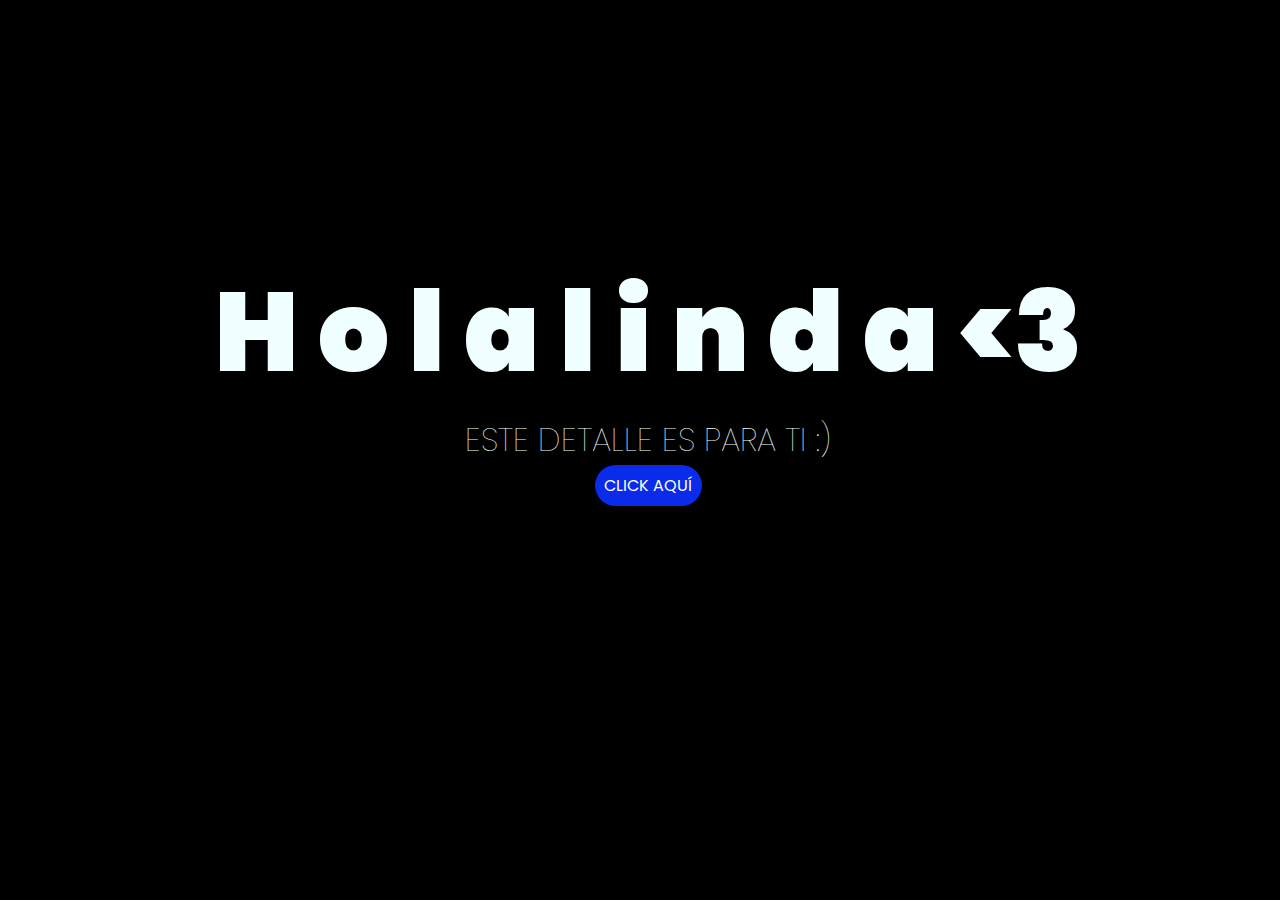
<file: index.html>
<!DOCTYPE html>
<html lang="es">

<head>
    <meta charset="UTF-8">
    <meta http-equiv="X-UA-Compatible" content="IE=edge">
    <meta name="viewport" content="width=device-width, initial-scale=1.0">
    <link rel="stylesheet" href="style.css">
    <link rel="icon" href="flowers.png" type="x-icon">
    <title>Flowers</title>
</head>

<body>
    <div class="greetings">
        <span>H</span>
        <span>o</span>
        <span>l</span>
        <span>a</span>
        <span> </span>
        <span>l</span>
        <span>i</span>
        <span>n </span>
        <span>d</span>
        <span>a</span>
        <span><3</span>
    </div>
    
    <div class="description">
        <span>ESTE DETALLE ES PARA TI :)</span>
    </div>
    <div class="button">
        <button class="botones">
            <a href="flower.html" style="color: #fff;">CLICK AQUÍ</a>
        </button>
    </div>

</body>

</html>
</file>
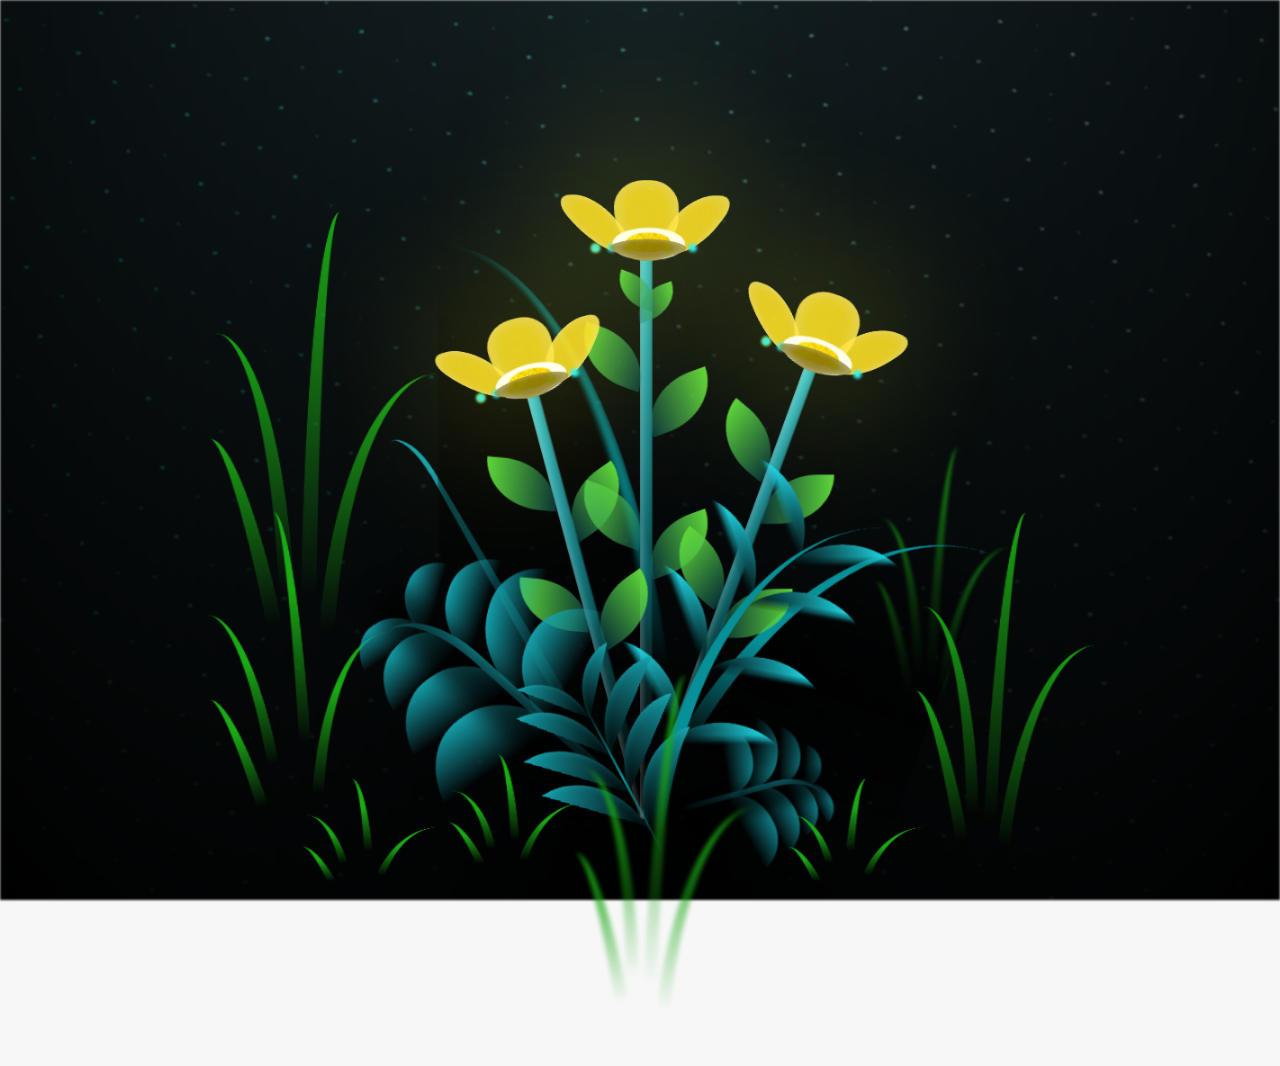
<file: flower.html>
<!DOCTYPE html>
<html lang="es">
  <head>
    <meta charset="UTF-8" />
    <meta http-equiv="X-UA-Compatible" content="IE=edge" />
    <meta name="viewport" content="width=device-width, initial-scale=1.0" />
    <link rel="stylesheet" href="main.css" />
    <link rel="icon" href="flowers.png" type="x-icon" />
    <title>Flower</title>
  </head>
  <body class="container" >

    <h1 class="titulo">En un jardin lleno de flores, tu eres la mas linda que resplandece con mas intencidad. </h1>
      
    <audio src="ChristianBasso&HaienQiu-Flowers.mp3" autoplay></audio>
    <div id="lyrics">
     
    </div>
    
  
    <div class="night"></div>
    <div class="flowers">
      <div class="flower flower--1">
        <div class="flower__leafs flower__leafs--1">
          <div class="flower__leaf flower__leaf--1"></div>
          <div class="flower__leaf flower__leaf--2"></div>
          <div class="flower__leaf flower__leaf--3"></div>
          <div class="flower__leaf flower__leaf--4"></div>
          <div class="flower__white-circle"></div>

          <div class="flower__light flower__light--1"></div>
          <div class="flower__light flower__light--2"></div>
          <div class="flower__light flower__light--3"></div>
          <div class="flower__light flower__light--4"></div>
          <div class="flower__light flower__light--5"></div>
          <div class="flower__light flower__light--6"></div>
          <div class="flower__light flower__light--7"></div>
          <div class="flower__light flower__light--8"></div>
        </div>
        <div class="flower__line">
          <div class="flower__line__leaf flower__line__leaf--1"></div>
          <div class="flower__line__leaf flower__line__leaf--2"></div>
          <div class="flower__line__leaf flower__line__leaf--3"></div>
          <div class="flower__line__leaf flower__line__leaf--4"></div>
          <div class="flower__line__leaf flower__line__leaf--5"></div>
          <div class="flower__line__leaf flower__line__leaf--6"></div>
        </div>
      </div>

      <div class="flower flower--2">
        <div class="flower__leafs flower__leafs--2">
          <div class="flower__leaf flower__leaf--1"></div>
          <div class="flower__leaf flower__leaf--2"></div>
          <div class="flower__leaf flower__leaf--3"></div>
          <div class="flower__leaf flower__leaf--4"></div>
          <div class="flower__white-circle"></div>

          <div class="flower__light flower__light--1"></div>
          <div class="flower__light flower__light--2"></div>
          <div class="flower__light flower__light--3"></div>
          <div class="flower__light flower__light--4"></div>
          <div class="flower__light flower__light--5"></div>
          <div class="flower__light flower__light--6"></div>
          <div class="flower__light flower__light--7"></div>
          <div class="flower__light flower__light--8"></div>
        </div>
        <div class="flower__line">
          <div class="flower__line__leaf flower__line__leaf--1"></div>
          <div class="flower__line__leaf flower__line__leaf--2"></div>
          <div class="flower__line__leaf flower__line__leaf--3"></div>
          <div class="flower__line__leaf flower__line__leaf--4"></div>
        </div>
      </div>

      <div class="flower flower--3">
        <div class="flower__leafs flower__leafs--3">
          <div class="flower__leaf flower__leaf--1"></div>
          <div class="flower__leaf flower__leaf--2"></div>
          <div class="flower__leaf flower__leaf--3"></div>
          <div class="flower__leaf flower__leaf--4"></div>
          <div class="flower__white-circle"></div>

          <div class="flower__light flower__light--1"></div>
          <div class="flower__light flower__light--2"></div>
          <div class="flower__light flower__light--3"></div>
          <div class="flower__light flower__light--4"></div>
          <div class="flower__light flower__light--5"></div>
          <div class="flower__light flower__light--6"></div>
          <div class="flower__light flower__light--7"></div>
          <div class="flower__light flower__light--8"></div>
        </div>
        <div class="flower__line">
          <div class="flower__line__leaf flower__line__leaf--1"></div>
          <div class="flower__line__leaf flower__line__leaf--2"></div>
          <div class="flower__line__leaf flower__line__leaf--3"></div>
          <div class="flower__line__leaf flower__line__leaf--4"></div>
        </div>
      </div>

      <div class="grow-ans" style="--d: 1.2s">
        <div class="flower__g-long">
          <div class="flower__g-long__top"></div>
          <div class="flower__g-long__bottom"></div>
        </div>
      </div>

      <div class="growing-grass">
        <div class="flower__grass flower__grass--1">
          <div class="flower__grass--top"></div>
          <div class="flower__grass--bottom"></div>
          <div class="flower__grass__leaf flower__grass__leaf--1"></div>
          <div class="flower__grass__leaf flower__grass__leaf--2"></div>
          <div class="flower__grass__leaf flower__grass__leaf--3"></div>
          <div class="flower__grass__leaf flower__grass__leaf--4"></div>
          <div class="flower__grass__leaf flower__grass__leaf--5"></div>
          <div class="flower__grass__leaf flower__grass__leaf--6"></div>
          <div class="flower__grass__leaf flower__grass__leaf--7"></div>
          <div class="flower__grass__leaf flower__grass__leaf--8"></div>
          <div class="flower__grass__overlay"></div>
        </div>
      </div>

      <div class="growing-grass">
        <div class="flower__grass flower__grass--2">
          <div class="flower__grass--top"></div>
          <div class="flower__grass--bottom"></div>
          <div class="flower__grass__leaf flower__grass__leaf--1"></div>
          <div class="flower__grass__leaf flower__grass__leaf--2"></div>
          <div class="flower__grass__leaf flower__grass__leaf--3"></div>
          <div class="flower__grass__leaf flower__grass__leaf--4"></div>
          <div class="flower__grass__leaf flower__grass__leaf--5"></div>
          <div class="flower__grass__leaf flower__grass__leaf--6"></div>
          <div class="flower__grass__leaf flower__grass__leaf--7"></div>
          <div class="flower__grass__leaf flower__grass__leaf--8"></div>
          <div class="flower__grass__overlay"></div>
        </div>
      </div>

      <div class="grow-ans" style="--d: 2.4s">
        <div class="flower__g-right flower__g-right--1">
          <div class="leaf"></div>
        </div>
      </div>

      <div class="grow-ans" style="--d: 2.8s">
        <div class="flower__g-right flower__g-right--2">
          <div class="leaf"></div>
        </div>
      </div>

      <div class="grow-ans" style="--d: 2.8s">
        <div class="flower__g-front">
          <div
            class="flower__g-front__leaf-wrapper flower__g-front__leaf-wrapper--1"
          >
            <div class="flower__g-front__leaf"></div>
          </div>
          <div
            class="flower__g-front__leaf-wrapper flower__g-front__leaf-wrapper--2"
          >
            <div class="flower__g-front__leaf"></div>
          </div>
          <div
            class="flower__g-front__leaf-wrapper flower__g-front__leaf-wrapper--3"
          >
            <div class="flower__g-front__leaf"></div>
          </div>
          <div
            class="flower__g-front__leaf-wrapper flower__g-front__leaf-wrapper--4"
          >
            <div class="flower__g-front__leaf"></div>
          </div>
          <div
            class="flower__g-front__leaf-wrapper flower__g-front__leaf-wrapper--5"
          >
            <div class="flower__g-front__leaf"></div>
          </div>
          <div
            class="flower__g-front__leaf-wrapper flower__g-front__leaf-wrapper--6"
          >
            <div class="flower__g-front__leaf"></div>
          </div>
          <div
            class="flower__g-front__leaf-wrapper flower__g-front__leaf-wrapper--7"
          >
            <div class="flower__g-front__leaf"></div>
          </div>
          <div
            class="flower__g-front__leaf-wrapper flower__g-front__leaf-wrapper--8"
          >
            <div class="flower__g-front__leaf"></div>
          </div>
          <div class="flower__g-front__line"></div>
        </div>
      </div>

      <div class="grow-ans" style="--d: 3.2s">
        <div class="flower__g-fr">
          <div class="leaf"></div>
          <div class="flower__g-fr__leaf flower__g-fr__leaf--1"></div>
          <div class="flower__g-fr__leaf flower__g-fr__leaf--2"></div>
          <div class="flower__g-fr__leaf flower__g-fr__leaf--3"></div>
          <div class="flower__g-fr__leaf flower__g-fr__leaf--4"></div>
          <div class="flower__g-fr__leaf flower__g-fr__leaf--5"></div>
          <div class="flower__g-fr__leaf flower__g-fr__leaf--6"></div>
          <div class="flower__g-fr__leaf flower__g-fr__leaf--7"></div>
          <div class="flower__g-fr__leaf flower__g-fr__leaf--8"></div>
        </div>
      </div>

      <div class="long-g long-g--0">
        <div class="grow-ans" style="--d: 3s">
          <div class="leaf leaf--0"></div>
        </div>
        <div class="grow-ans" style="--d: 2.2s">
          <div class="leaf leaf--1"></div>
        </div>
        <div class="grow-ans" style="--d: 3.4s">
          <div class="leaf leaf--2"></div>
        </div>
        <div class="grow-ans" style="--d: 3.6s">
          <div class="leaf leaf--3"></div>
        </div>
      </div>

      <div class="long-g long-g--1">
        <div class="grow-ans" style="--d: 3.6s">
          <div class="leaf leaf--0"></div>
        </div>
        <div class="grow-ans" style="--d: 3.8s">
          <div class="leaf leaf--1"></div>
        </div>
        <div class="grow-ans" style="--d: 4s">
          <div class="leaf leaf--2"></div>
        </div>
        <div class="grow-ans" style="--d: 4.2s">
          <div class="leaf leaf--3"></div>
        </div>
      </div>

      <div class="long-g long-g--2">
        <div class="grow-ans" style="--d: 4s">
          <div class="leaf leaf--0"></div>
        </div>
        <div class="grow-ans" style="--d: 4.2s">
          <div class="leaf leaf--1"></div>
        </div>
        <div class="grow-ans" style="--d: 4.4s">
          <div class="leaf leaf--2"></div>
        </div>
        <div class="grow-ans" style="--d: 4.6s">
          <div class="leaf leaf--3"></div>
        </div>
      </div>

      <div class="long-g long-g--3">
        <div class="grow-ans" style="--d: 4s">
          <div class="leaf leaf--0"></div>
        </div>
        <div class="grow-ans" style="--d: 4.2s">
          <div class="leaf leaf--1"></div>
        </div>
        <div class="grow-ans" style="--d: 3s">
          <div class="leaf leaf--2"></div>
        </div>
        <div class="grow-ans" style="--d: 3.6s">
          <div class="leaf leaf--3"></div>
        </div>
      </div>

      <div class="long-g long-g--4">
        <div class="grow-ans" style="--d: 4s">
          <div class="leaf leaf--0"></div>
        </div>
        <div class="grow-ans" style="--d: 4.2s">
          <div class="leaf leaf--1"></div>
        </div>
        <div class="grow-ans" style="--d: 3s">
          <div class="leaf leaf--2"></div>
        </div>
        <div class="grow-ans" style="--d: 3.6s">
          <div class="leaf leaf--3"></div>
        </div>
      </div>

      <div class="long-g long-g--5">
        <div class="grow-ans" style="--d: 4s">
          <div class="leaf leaf--0"></div>
        </div>
        <div class="grow-ans" style="--d: 4.2s">
          <div class="leaf leaf--1"></div>
        </div>
        <div class="grow-ans" style="--d: 3s">
          <div class="leaf leaf--2"></div>
        </div>
        <div class="grow-ans" style="--d: 3.6s">
          <div class="leaf leaf--3"></div>
        </div>
      </div>

      <div class="long-g long-g--6">
        <div class="grow-ans" style="--d: 4.2s">
          <div class="leaf leaf--0"></div>
        </div>
        <div class="grow-ans" style="--d: 4.4s">
          <div class="leaf leaf--1"></div>
        </div>
        <div class="grow-ans" style="--d: 4.6s">
          <div class="leaf leaf--2"></div>
        </div>
        <div class="grow-ans" style="--d: 4.8s">
          <div class="leaf leaf--3"></div>
        </div>
      </div>

      <div class="long-g long-g--7">
        <div class="grow-ans" style="--d: 3s">
          <div class="leaf leaf--0"></div>
        </div>
        <div class="grow-ans" style="--d: 3.2s">
          <div class="leaf leaf--1"></div>
        </div>
        <div class="grow-ans" style="--d: 3.5s">
          <div class="leaf leaf--2"></div>
        </div>
        <div class="grow-ans" style="--d: 3.6s">
          <div class="leaf leaf--3"></div>
        </div>
      </div>
    </div>
    <script src="anim.js"></script>
    <script src="main.js"></script>
  </body>
</html>
</file>
<file: style.css>
@import url('https://fonts.googleapis.com/css2?family=Poppins:ital,wght@0,500;1,900&display=swap');
*{
    font-family: 'Poppins',cursive;
}
body{
    color: azure;
    width: 100%;
    height: 82vh;
    display: flex;
    flex-direction: column;
    align-items: center;
    justify-content: center;
    background-color: black;
    /* padding-top: -30; */
}

.botones{
    padding: 9px;
    border-radius: 80px;
    background-color: transparent;
    border: none;
}

.botones a{
    background-color: #0a2be9;
    padding: 9px;
    border-radius: 80px;
    -webkit-border-radius: 80px;
    -moz-border-radius: 80px;
    -ms-border-radius: 80px;
    -o-border-radius: 80px;

}

.botones a:focus{
    background-color: rgb(50, 194, 194);
}

.greetings{
    font-size: 7rem;
    font-weight: 900;
}
.greetings > span{
    animation: glow 2.5s ease-in-out infinite;
}
@keyframes glow{
    0%, 100%{
        color: #fff;
        text-shadow: 0 0 12px #39c6d6, 0 0 50px #39c6d6, 0 0 100px #39c6d6;
    }
    10%, 90%{
        color: #111;
        text-shadow: none;
    }
}
.greetings > span:nth-child(2){
    animation-delay: .2s ;
}
.greetings > span:nth-child(3){
    animation-delay: .4s ;
}
.greetings > span:nth-child(4){
    animation-delay: .6s;
}
.greetings > span:nth-child(5){
    animation-delay: .8s;
}
.greetings > span:nth-child(6){
    animation-delay: 1s;
}
.greetings > span:nth-child(7){
    animation-delay: 1.2s ;
}
.greetings > span:nth-child(8){
    animation-delay: 1.4s ;
}
.greetings > span:nth-child(9){
    animation-delay: 1.6s;
}
.greetings > span:nth-child(10){
    animation-delay: 1.8s;
}
.greetings > span:nth-child(11){
    animation-delay: 2s;
}
.greetings > span:nth-child(12){
    animation-delay: 2.2s ;
}

.description{
    font-size: 2rem;
    font-weight: 30;
}
.description > span{
    animation: glow 2s ease-in-out infinite;
}
@keyframes glow{
    0%, 100%{
        color: #fff;
        text-shadow: 0 0 12px #39c6d6, 0 0 50px #39c6d6, 0 0 100px #39c6d6;
    }
    10%, 90%{
        color: #111;
        text-shadow: none;
    }
}
.description > span:nth-child(2){
    animation-delay: 1s ;
}

.button a{
    text-decoration: none;
    font-size: 1rem;
    color: #111;
}

@media screen and (max-width:574px){
    .greetings{
        display: block;
        font-size: 4rem;
        font-weight: 800;
        text-align: center;
    }
    .description{
        font-size: 2rem;
    }
    
    .button a{
        font-size: 1rem;
    }
}
</file>
<file: main.css>
*,
*::after,
*::before {
  padding: 0;
  margin: 0;
  box-sizing: border-box;
}

:root {
  --dark-color: #000;
}

body {
  display: flex;
  align-items: flex-end;
  justify-content: center;
  min-height: 100vh;
  background-color: var(--dark-color);
  overflow: hidden;
  perspective: 1000px;
}

#lyrics {
  font-size: 40px;
  font-style: italic;
  font-family: "Lobster";
  color: white;
  position: absolute;
  margin-bottom: 20%;
  z-index: 1;
  font-weight: bold;
  letter-spacing: 4px;
}
@media only screen and (max-width: 600px) {
  /* Estilos específicos para dispositivos con un ancho máximo de 600px */
  #lyrics {
      font-size: 14px; /* Reduce el tamaño del texto para dispositivos más pequeños */
      margin-bottom: 530px;
      letter-spacing: 3px;
  }

}

.titulo {
  align-self: flex-start;
  margin-bottom: 180px;
  font-family: "Lobster";
  font-style: italic;
  color: yellow;
  position: absolute;
  font-weight: bold;
  letter-spacing: 10px;
  opacity: 0;
  animation: fadeIn 3s ease-in-out forwards;
  text-align: center;
}
@keyframes fadeIn {
  from {
    opacity: 0;
  }
  to {
    opacity: 1;
  }
}

.night {
  z-index: -1;
  position: absolute;
  left: 50%;
  top: 0;
  transform: translateX(-50%);
  width: 100%;
  height: 100%;
  filter: blur(0.1vmin);
  background-image: radial-gradient(
      ellipse at top,
      transparent 0%,
      var(--dark-color)
    ),
    radial-gradient(
      ellipse at bottom,
      var(--dark-color),
      rgba(145, 233, 255, 0.2)
    ),
    repeating-linear-gradient(
      220deg,
      rgb(0, 0, 0) 0px,
      rgb(0, 0, 0) 19px,
      transparent 19px,
      transparent 22px
    ),
    repeating-linear-gradient(
      189deg,
      rgb(0, 0, 0) 0px,
      rgb(0, 0, 0) 19px,
      transparent 19px,
      transparent 22px
    ),
    repeating-linear-gradient(
      148deg,
      rgb(0, 0, 0) 0px,
      rgb(0, 0, 0) 19px,
      transparent 19px,
      transparent 22px
    ),
    linear-gradient(90deg, rgb(0, 255, 250), rgb(240, 240, 240));
}

.flowers {
  position: relative;
  transform: scale(0.9);
  /*margin-bottom: 100px;
  */
}

@media only screen and (max-width: 600px) {
  /* Estilos específicos para dispositivos con un ancho máximo de 600px */
.flowers {
      font-size: 14px;
      margin-bottom: 35%;
      letter-spacing: 3px;
      transform: scale(1.0);
}

}

.flower {
  position: absolute;
  bottom: 10vmin;
  transform-origin: bottom center;
  z-index: 10;
  --fl-speed: 0.8s;
}
.flower--1 {
  -webkit-animation: moving-flower-1 4s linear infinite;
  animation: moving-flower-1 4s linear infinite;
}
.flower--1 .flower__line {
  height: 70vmin;
  -webkit-animation-delay: 0.3s;
  animation-delay: 0.3s;
}
.flower--1 .flower__line__leaf--1 {
  -webkit-animation: blooming-leaf-right var(--fl-speed) 1.6s backwards;
  animation: blooming-leaf-right var(--fl-speed) 1.6s backwards;
}
.flower--1 .flower__line__leaf--2 {
  -webkit-animation: blooming-leaf-right var(--fl-speed) 1.4s backwards;
  animation: blooming-leaf-right var(--fl-speed) 1.4s backwards;
}
.flower--1 .flower__line__leaf--3 {
  -webkit-animation: blooming-leaf-left var(--fl-speed) 1.2s backwards;
  animation: blooming-leaf-left var(--fl-speed) 1.2s backwards;
}
.flower--1 .flower__line__leaf--4 {
  -webkit-animation: blooming-leaf-left var(--fl-speed) 1s backwards;
  animation: blooming-leaf-left var(--fl-speed) 1s backwards;
}
.flower--1 .flower__line__leaf--5 {
  -webkit-animation: blooming-leaf-right var(--fl-speed) 1.8s backwards;
  animation: blooming-leaf-right var(--fl-speed) 1.8s backwards;
}
.flower--1 .flower__line__leaf--6 {
  -webkit-animation: blooming-leaf-left var(--fl-speed) 2s backwards;
  animation: blooming-leaf-left var(--fl-speed) 2s backwards;
}
.flower--2 {
  left: 50%;
  transform: rotate(20deg);
  -webkit-animation: moving-flower-2 4s linear infinite;
  animation: moving-flower-2 4s linear infinite;
}
.flower--2 .flower__line {
  height: 60vmin;
  -webkit-animation-delay: 0.6s;
  animation-delay: 0.6s;
}
.flower--2 .flower__line__leaf--1 {
  -webkit-animation: blooming-leaf-right var(--fl-speed) 1.9s backwards;
  animation: blooming-leaf-right var(--fl-speed) 1.9s backwards;
}
.flower--2 .flower__line__leaf--2 {
  -webkit-animation: blooming-leaf-right var(--fl-speed) 1.7s backwards;
  animation: blooming-leaf-right var(--fl-speed) 1.7s backwards;
}
.flower--2 .flower__line__leaf--3 {
  -webkit-animation: blooming-leaf-left var(--fl-speed) 1.5s backwards;
  animation: blooming-leaf-left var(--fl-speed) 1.5s backwards;
}
.flower--2 .flower__line__leaf--4 {
  -webkit-animation: blooming-leaf-left var(--fl-speed) 1.3s backwards;
  animation: blooming-leaf-left var(--fl-speed) 1.3s backwards;
}
.flower--3 {
  left: 50%;
  transform: rotate(-15deg);
  -webkit-animation: moving-flower-3 4s linear infinite;
  animation: moving-flower-3 4s linear infinite;
}
.flower--3 .flower__line {
  -webkit-animation-delay: 0.9s;
  animation-delay: 0.9s;
}
.flower--3 .flower__line__leaf--1 {
  -webkit-animation: blooming-leaf-right var(--fl-speed) 2.5s backwards;
  animation: blooming-leaf-right var(--fl-speed) 2.5s backwards;
}
.flower--3 .flower__line__leaf--2 {
  -webkit-animation: blooming-leaf-right var(--fl-speed) 2.3s backwards;
  animation: blooming-leaf-right var(--fl-speed) 2.3s backwards;
}
.flower--3 .flower__line__leaf--3 {
  -webkit-animation: blooming-leaf-left var(--fl-speed) 2.1s backwards;
  animation: blooming-leaf-left var(--fl-speed) 2.1s backwards;
}
.flower--3 .flower__line__leaf--4 {
  -webkit-animation: blooming-leaf-left var(--fl-speed) 1.9s backwards;
  animation: blooming-leaf-left var(--fl-speed) 1.9s backwards;
}
.flower__leafs {
  position: relative;
  -webkit-animation: blooming-flower 2s backwards;
  animation: blooming-flower 2s backwards;
}
.flower__leafs--1 {
  -webkit-animation-delay: 1.1s;
  animation-delay: 1.1s;
}
.flower__leafs--2 {
  -webkit-animation-delay: 1.4s;
  animation-delay: 1.4s;
}
.flower__leafs--3 {
  -webkit-animation-delay: 1.7s;
  animation-delay: 1.7s;
}
.flower__leafs::after {
  content: "";
  position: absolute;
  left: 0;
  top: 0;
  transform: translate(-50%, -100%);
  width: 8vmin;
  height: 8vmin;
  background-color: #f9fd25;
  /* background-color: #fd2525; */
  filter: blur(10vmin);
}
.flower__leaf {
  position: absolute;
  bottom: 0;
  left: 50%;
  width: 8vmin;
  height: 11vmin;
  border-radius: 51% 49% 47% 53%/44% 45% 55% 69%;
  background-color: #253bfd;
  background-color: #fddd25;
  transform-origin: bottom center;
  opacity: 0.9;
  box-shadow: inset 0 0 2vmin rgba(255, 255, 255, 0.5);
}
.flower__leaf--1 {
  transform: translate(-10%, 1%) rotateY(40deg) rotateX(-50deg);
}
.flower__leaf--2 {
  transform: translate(-50%, -4%) rotateX(40deg);
}
.flower__leaf--3 {
  transform: translate(-90%, 0%) rotateY(45deg) rotateX(50deg);
}
.flower__leaf--4 {
  width: 8vmin;
  height: 8vmin;
  transform-origin: bottom left;
  border-radius: 4vmin 10vmin 4vmin 4vmin;
  transform: translate(0%, 18%) rotateX(70deg) rotate(-43deg);
  background-color: #7c6901;
  z-index: 1;
  opacity: 0.8;
}
.flower__white-circle {
  position: absolute;
  left: -3.5vmin;
  top: -3vmin;
  width: 9vmin;
  height: 4vmin;
  border-radius: 50%;
  background-color: #fff;
}
.flower__white-circle::after {
  content: "";
  position: absolute;
  left: 50%;
  top: 45%;
  transform: translate(-50%, -50%);
  width: 60%;
  height: 60%;
  border-radius: inherit;
  background-image: repeating-linear-gradient(
      135deg,
      rgba(0, 0, 0, 0.03) 0px,
      rgba(0, 0, 0, 0.03) 1px,
      transparent 1px,
      transparent 12px
    ),
    repeating-linear-gradient(
      45deg,
      rgba(0, 0, 0, 0.03) 0px,
      rgba(0, 0, 0, 0.03) 1px,
      transparent 1px,
      transparent 12px
    ),
    repeating-linear-gradient(
      67.5deg,
      rgba(0, 0, 0, 0.03) 0px,
      rgba(0, 0, 0, 0.03) 1px,
      transparent 1px,
      transparent 12px
    ),
    repeating-linear-gradient(
      135deg,
      rgba(0, 0, 0, 0.03) 0px,
      rgba(0, 0, 0, 0.03) 1px,
      transparent 1px,
      transparent 12px
    ),
    repeating-linear-gradient(
      45deg,
      rgba(0, 0, 0, 0.03) 0px,
      rgba(0, 0, 0, 0.03) 1px,
      transparent 1px,
      transparent 12px
    ),
    repeating-linear-gradient(
      112.5deg,
      rgba(0, 0, 0, 0.03) 0px,
      rgba(0, 0, 0, 0.03) 1px,
      transparent 1px,
      transparent 12px
    ),
    repeating-linear-gradient(
      112.5deg,
      rgba(0, 0, 0, 0.03) 0px,
      rgba(0, 0, 0, 0.03) 1px,
      transparent 1px,
      transparent 12px
    ),
    repeating-linear-gradient(
      45deg,
      rgba(0, 0, 0, 0.03) 0px,
      rgba(0, 0, 0, 0.03) 1px,
      transparent 1px,
      transparent 12px
    ),
    repeating-linear-gradient(
      22.5deg,
      rgba(0, 0, 0, 0.03) 0px,
      rgba(0, 0, 0, 0.03) 1px,
      transparent 1px,
      transparent 12px
    ),
    repeating-linear-gradient(
      45deg,
      rgba(0, 0, 0, 0.03) 0px,
      rgba(0, 0, 0, 0.03) 1px,
      transparent 1px,
      transparent 12px
    ),
    repeating-linear-gradient(
      22.5deg,
      rgba(0, 0, 0, 0.03) 0px,
      rgba(0, 0, 0, 0.03) 1px,
      transparent 1px,
      transparent 12px
    ),
    repeating-linear-gradient(
      135deg,
      rgba(0, 0, 0, 0.03) 0px,
      rgba(0, 0, 0, 0.03) 1px,
      transparent 1px,
      transparent 12px
    ),
    repeating-linear-gradient(
      157.5deg,
      rgba(0, 0, 0, 0.03) 0px,
      rgba(0, 0, 0, 0.03) 1px,
      transparent 1px,
      transparent 12px
    ),
    repeating-linear-gradient(
      67.5deg,
      rgba(0, 0, 0, 0.03) 0px,
      rgba(0, 0, 0, 0.03) 1px,
      transparent 1px,
      transparent 12px
    ),
    repeating-linear-gradient(
      67.5deg,
      rgba(0, 0, 0, 0.03) 0px,
      rgba(0, 0, 0, 0.03) 1px,
      transparent 1px,
      transparent 12px
    ),
    linear-gradient(90deg, rgb(255, 235, 18), rgb(255, 206, 0));
}
.flower__line {
  height: 55vmin;
  width: 1.5vmin;
  background-image: linear-gradient(
      to left,
      rgba(0, 0, 0, 0.2),
      transparent,
      rgba(255, 255, 255, 0.2)
    ),
    linear-gradient(to top, transparent 10%, #14757a, #39c6d6);
  box-shadow: inset 0 0 2px rgba(0, 0, 0, 0.5);
  -webkit-animation: grow-flower-tree 4s backwards;
  animation: grow-flower-tree 4s backwards;
}
.flower__line__leaf {
  --w: 7vmin;
  --h: calc(var(--w) + 2vmin);
  position: absolute;
  top: 20%;
  left: 90%;
  width: var(--w);
  height: var(--h);
  border-top-right-radius: var(--h);
  border-bottom-left-radius: var(--h);
  background-image: linear-gradient(to top, rgba(20, 117, 122, 0.4), #5ed639);
}
.flower__line__leaf--1 {
  transform: rotate(70deg) rotateY(30deg);
}
.flower__line__leaf--2 {
  top: 45%;
  transform: rotate(70deg) rotateY(30deg);
}
.flower__line__leaf--3,
.flower__line__leaf--4,
.flower__line__leaf--6 {
  border-top-right-radius: 0;
  border-bottom-left-radius: 0;
  border-top-left-radius: var(--h);
  border-bottom-right-radius: var(--h);
  left: -460%;
  top: 12%;
  transform: rotate(-70deg) rotateY(30deg);
}
.flower__line__leaf--4 {
  top: 40%;
}
.flower__line__leaf--5 {
  top: 0;
  transform-origin: left;
  transform: rotate(70deg) rotateY(30deg) scale(0.6);
}
.flower__line__leaf--6 {
  top: -2%;
  left: -450%;
  transform-origin: right;
  transform: rotate(-70deg) rotateY(30deg) scale(0.6);
}
.flower__light {
  position: absolute;
  bottom: 0vmin;
  width: 1vmin;
  height: 1vmin;
  background-color: rgb(255, 251, 0);
  border-radius: 50%;
  filter: blur(0.2vmin);
  -webkit-animation: light-ans 4s linear infinite backwards;
  animation: light-ans 4s linear infinite backwards;
}
.flower__light:nth-child(odd) {
  background-color: #23f0ff;
}
.flower__light--1 {
  left: -2vmin;
  -webkit-animation-delay: 1s;
  animation-delay: 1s;
}
.flower__light--2 {
  left: 3vmin;
  -webkit-animation-delay: 0.5s;
  animation-delay: 0.5s;
}
.flower__light--3 {
  left: -6vmin;
  -webkit-animation-delay: 0.3s;
  animation-delay: 0.3s;
}
.flower__light--4 {
  left: 6vmin;
  -webkit-animation-delay: 0.9s;
  animation-delay: 0.9s;
}
.flower__light--5 {
  left: -1vmin;
  -webkit-animation-delay: 1.5s;
  animation-delay: 1.5s;
}
.flower__light--6 {
  left: -4vmin;
  -webkit-animation-delay: 3s;
  animation-delay: 3s;
}
.flower__light--7 {
  left: 3vmin;
  -webkit-animation-delay: 2s;
  animation-delay: 2s;
}
.flower__light--8 {
  left: -6vmin;
  -webkit-animation-delay: 3.5s;
  animation-delay: 3.5s;
}
.flower__grass {
  --c: #159faa;
  --line-w: 1.5vmin;
  position: absolute;
  bottom: 12vmin;
  left: -7vmin;
  display: flex;
  flex-direction: column;
  align-items: flex-end;
  z-index: 20;
  transform-origin: bottom center;
  transform: rotate(-48deg) rotateY(40deg);
}
.flower__grass--1 {
  -webkit-animation: moving-grass 2s linear infinite;
  animation: moving-grass 2s linear infinite;
}
.flower__grass--2 {
  left: 2vmin;
  bottom: 10vmin;
  transform: scale(0.5) rotate(75deg) rotateX(10deg) rotateY(-200deg);
  opacity: 0.8;
  z-index: 0;
  -webkit-animation: moving-grass--2 1.5s linear infinite;
  animation: moving-grass--2 1.5s linear infinite;
}
.flower__grass--top {
  width: 7vmin;
  height: 10vmin;
  border-top-right-radius: 100%;
  border-right: var(--line-w) solid var(--c);
  transform-origin: bottom center;
  transform: rotate(-2deg);
}
.flower__grass--bottom {
  margin-top: -2px;
  width: var(--line-w);
  height: 25vmin;
  background-image: linear-gradient(to top, transparent, var(--c));
}
.flower__grass__leaf {
  --size: 10vmin;
  position: absolute;
  width: calc(var(--size) * 2.1);
  height: var(--size);
  border-top-left-radius: var(--size);
  border-top-right-radius: var(--size);
  background-image: linear-gradient(
    to top,
    transparent,
    transparent 30%,
    var(--c)
  );
  z-index: 100;
}
.flower__grass__leaf--1 {
  top: -6%;
  left: 30%;
  --size: 6vmin;
  transform: rotate(-20deg);
  -webkit-animation: growing-grass-ans--1 2s 2.6s backwards;
  animation: growing-grass-ans--1 2s 2.6s backwards;
}
@-webkit-keyframes growing-grass-ans--1 {
  0% {
    transform-origin: bottom left;
    transform: rotate(-20deg) scale(0);
  }
}
@keyframes growing-grass-ans--1 {
  0% {
    transform-origin: bottom left;
    transform: rotate(-20deg) scale(0);
  }
}
.flower__grass__leaf--2 {
  top: -5%;
  left: -110%;
  --size: 6vmin;
  transform: rotate(10deg);
  -webkit-animation: growing-grass-ans--2 2s 2.4s linear backwards;
  animation: growing-grass-ans--2 2s 2.4s linear backwards;
}
@-webkit-keyframes growing-grass-ans--2 {
  0% {
    transform-origin: bottom right;
    transform: rotate(10deg) scale(0);
  }
}
@keyframes growing-grass-ans--2 {
  0% {
    transform-origin: bottom right;
    transform: rotate(10deg) scale(0);
  }
}
.flower__grass__leaf--3 {
  top: 5%;
  left: 60%;
  --size: 8vmin;
  transform: rotate(-18deg) rotateX(-20deg);
  -webkit-animation: growing-grass-ans--3 2s 2.2s linear backwards;
  animation: growing-grass-ans--3 2s 2.2s linear backwards;
}
@-webkit-keyframes growing-grass-ans--3 {
  0% {
    transform-origin: bottom left;
    transform: rotate(-18deg) rotateX(-20deg) scale(0);
  }
}
@keyframes growing-grass-ans--3 {
  0% {
    transform-origin: bottom left;
    transform: rotate(-18deg) rotateX(-20deg) scale(0);
  }
}
.flower__grass__leaf--4 {
  top: 6%;
  left: -135%;
  --size: 8vmin;
  transform: rotate(2deg);
  -webkit-animation: growing-grass-ans--4 2s 2s linear backwards;
  animation: growing-grass-ans--4 2s 2s linear backwards;
}
@-webkit-keyframes growing-grass-ans--4 {
  0% {
    transform-origin: bottom right;
    transform: rotate(2deg) scale(0);
  }
}
@keyframes growing-grass-ans--4 {
  0% {
    transform-origin: bottom right;
    transform: rotate(2deg) scale(0);
  }
}
.flower__grass__leaf--5 {
  top: 20%;
  left: 60%;
  --size: 10vmin;
  transform: rotate(-24deg) rotateX(-20deg);
  -webkit-animation: growing-grass-ans--5 2s 1.8s linear backwards;
  animation: growing-grass-ans--5 2s 1.8s linear backwards;
}
@-webkit-keyframes growing-grass-ans--5 {
  0% {
    transform-origin: bottom left;
    transform: rotate(-24deg) rotateX(-20deg) scale(0);
  }
}
@keyframes growing-grass-ans--5 {
  0% {
    transform-origin: bottom left;
    transform: rotate(-24deg) rotateX(-20deg) scale(0);
  }
}
.flower__grass__leaf--6 {
  top: 22%;
  left: -180%;
  --size: 10vmin;
  transform: rotate(10deg);
  -webkit-animation: growing-grass-ans--6 2s 1.6s linear backwards;
  animation: growing-grass-ans--6 2s 1.6s linear backwards;
}
@-webkit-keyframes growing-grass-ans--6 {
  0% {
    transform-origin: bottom right;
    transform: rotate(10deg) scale(0);
  }
}
@keyframes growing-grass-ans--6 {
  0% {
    transform-origin: bottom right;
    transform: rotate(10deg) scale(0);
  }
}
.flower__grass__leaf--7 {
  top: 39%;
  left: 70%;
  --size: 10vmin;
  transform: rotate(-10deg);
  -webkit-animation: growing-grass-ans--7 2s 1.4s linear backwards;
  animation: growing-grass-ans--7 2s 1.4s linear backwards;
}
@-webkit-keyframes growing-grass-ans--7 {
  0% {
    transform-origin: bottom left;
    transform: rotate(-10deg) scale(0);
  }
}
@keyframes growing-grass-ans--7 {
  0% {
    transform-origin: bottom left;
    transform: rotate(-10deg) scale(0);
  }
}
.flower__grass__leaf--8 {
  top: 40%;
  left: -215%;
  --size: 11vmin;
  transform: rotate(10deg);
  -webkit-animation: growing-grass-ans--8 2s 1.2s linear backwards;
  animation: growing-grass-ans--8 2s 1.2s linear backwards;
}
@-webkit-keyframes growing-grass-ans--8 {
  0% {
    transform-origin: bottom right;
    transform: rotate(10deg) scale(0);
  }
}
@keyframes growing-grass-ans--8 {
  0% {
    transform-origin: bottom right;
    transform: rotate(10deg) scale(0);
  }
}
.flower__grass__overlay {
  position: absolute;
  top: -10%;
  right: 0%;
  width: 100%;
  height: 100%;
  background-color: rgba(0, 0, 0, 0.6);
  filter: blur(1.5vmin);
  z-index: 100;
}
.flower__g-long {
  --w: 2vmin;
  --h: 6vmin;
  --c: #159faa;
  position: absolute;
  bottom: 10vmin;
  left: -3vmin;
  transform-origin: bottom center;
  transform: rotate(-30deg) rotateY(-20deg);
  display: flex;
  flex-direction: column;
  align-items: flex-end;
  -webkit-animation: flower-g-long-ans 3s linear infinite;
  animation: flower-g-long-ans 3s linear infinite;
}
@-webkit-keyframes flower-g-long-ans {
  0%,
  100% {
    transform: rotate(-30deg) rotateY(-20deg);
  }
  50% {
    transform: rotate(-32deg) rotateY(-20deg);
  }
}
@keyframes flower-g-long-ans {
  0%,
  100% {
    transform: rotate(-30deg) rotateY(-20deg);
  }
  50% {
    transform: rotate(-32deg) rotateY(-20deg);
  }
}
.flower__g-long__top {
  top: calc(var(--h) * -1);
  width: calc(var(--w) + 1vmin);
  height: var(--h);
  border-top-right-radius: 100%;
  border-right: 0.7vmin solid var(--c);
  transform: translate(-0.7vmin, 1vmin);
}
.flower__g-long__bottom {
  width: var(--w);
  height: 50vmin;
  transform-origin: bottom center;
  background-image: linear-gradient(to top, transparent 30%, var(--c));
  box-shadow: inset 0 0 2px rgba(0, 0, 0, 0.5);
  -webkit-clip-path: polygon(35% 0, 65% 1%, 100% 100%, 0% 100%);
  clip-path: polygon(35% 0, 65% 1%, 100% 100%, 0% 100%);
}
.flower__g-right {
  position: absolute;
  bottom: 6vmin;
  left: -2vmin;
  transform-origin: bottom left;
  transform: rotate(20deg);
}
.flower__g-right .leaf {
  width: 30vmin;
  height: 50vmin;
  border-top-left-radius: 100%;
  border-left: 2vmin solid #079097;
  background-image: linear-gradient(
    to bottom,
    transparent,
    var(--dark-color) 60%
  );
  -webkit-mask-image: linear-gradient(to top, transparent 30%, #079097 60%);
}
.flower__g-right--1 {
  -webkit-animation: flower-g-right-ans 2.5s linear infinite;
  animation: flower-g-right-ans 2.5s linear infinite;
}
.flower__g-right--2 {
  left: 5vmin;
  transform: rotateY(-180deg);
  -webkit-animation: flower-g-right-ans--2 3s linear infinite;
  animation: flower-g-right-ans--2 3s linear infinite;
}
.flower__g-right--2 .leaf {
  height: 75vmin;
  filter: blur(0.3vmin);
  opacity: 0.8;
}
@-webkit-keyframes flower-g-right-ans {
  0%,
  100% {
    transform: rotate(20deg);
  }
  50% {
    transform: rotate(24deg) rotateX(-20deg);
  }
}
@keyframes flower-g-right-ans {
  0%,
  100% {
    transform: rotate(20deg);
  }
  50% {
    transform: rotate(24deg) rotateX(-20deg);
  }
}
@-webkit-keyframes flower-g-right-ans--2 {
  0%,
  100% {
    transform: rotateY(-180deg) rotate(0deg) rotateX(-20deg);
  }
  50% {
    transform: rotateY(-180deg) rotate(6deg) rotateX(-20deg);
  }
}
@keyframes flower-g-right-ans--2 {
  0%,
  100% {
    transform: rotateY(-180deg) rotate(0deg) rotateX(-20deg);
  }
  50% {
    transform: rotateY(-180deg) rotate(6deg) rotateX(-20deg);
  }
}
.flower__g-front {
  position: absolute;
  bottom: 6vmin;
  left: 2.5vmin;
  z-index: 100;
  transform-origin: bottom center;
  transform: rotate(-28deg) rotateY(30deg) scale(1.04);
  -webkit-animation: flower__g-front-ans 2s linear infinite;
  animation: flower__g-front-ans 2s linear infinite;
}
@-webkit-keyframes flower__g-front-ans {
  0%,
  100% {
    transform: rotate(-28deg) rotateY(30deg) scale(1.04);
  }
  50% {
    transform: rotate(-35deg) rotateY(40deg) scale(1.04);
  }
}
@keyframes flower__g-front-ans {
  0%,
  100% {
    transform: rotate(-28deg) rotateY(30deg) scale(1.04);
  }
  50% {
    transform: rotate(-35deg) rotateY(40deg) scale(1.04);
  }
}
.flower__g-front__line {
  width: 0.3vmin;
  height: 20vmin;
  background-image: linear-gradient(
    to top,
    transparent,
    #079097,
    transparent 100%
  );
  position: relative;
}
.flower__g-front__leaf-wrapper {
  position: absolute;
  top: 0;
  left: 0;
  transform-origin: bottom left;
  transform: rotate(10deg);
}
.flower__g-front__leaf-wrapper:nth-child(even) {
  left: 0vmin;
  transform: rotateY(-180deg) rotate(5deg);
  -webkit-animation: flower__g-front__leaf-left-ans 1s ease-in backwards;
  animation: flower__g-front__leaf-left-ans 1s ease-in backwards;
}
.flower__g-front__leaf-wrapper:nth-child(odd) {
  -webkit-animation: flower__g-front__leaf-ans 1s ease-in backwards;
  animation: flower__g-front__leaf-ans 1s ease-in backwards;
}
.flower__g-front__leaf-wrapper--1 {
  top: -8vmin;
  transform: scale(0.7);
  -webkit-animation: flower__g-front__leaf-ans 1s 5.5s ease-in backwards !important;
  animation: flower__g-front__leaf-ans 1s 5.5s ease-in backwards !important;
}
.flower__g-front__leaf-wrapper--2 {
  top: -8vmin;
  transform: rotateY(-180deg) scale(0.7) !important;
  -webkit-animation: flower__g-front__leaf-left-ans-2 1s 4.6s ease-in backwards !important;
  animation: flower__g-front__leaf-left-ans-2 1s 4.6s ease-in backwards !important;
}
.flower__g-front__leaf-wrapper--3 {
  top: -3vmin;
  -webkit-animation: flower__g-front__leaf-ans 1s 4.6s ease-in backwards;
  animation: flower__g-front__leaf-ans 1s 4.6s ease-in backwards;
}
.flower__g-front__leaf-wrapper--4 {
  top: -3vmin;
  transform: rotateY(-180deg) scale(0.9) !important;
  -webkit-animation: flower__g-front__leaf-left-ans-2 1s 4.6s ease-in backwards !important;
  animation: flower__g-front__leaf-left-ans-2 1s 4.6s ease-in backwards !important;
}
@-webkit-keyframes flower__g-front__leaf-left-ans-2 {
  0% {
    transform: rotateY(-180deg) scale(0);
  }
}
@keyframes flower__g-front__leaf-left-ans-2 {
  0% {
    transform: rotateY(-180deg) scale(0);
  }
}
.flower__g-front__leaf-wrapper--5,
.flower__g-front__leaf-wrapper--6 {
  top: 2vmin;
}
.flower__g-front__leaf-wrapper--7,
.flower__g-front__leaf-wrapper--8 {
  top: 6.5vmin;
}
.flower__g-front__leaf-wrapper--2 {
  -webkit-animation-delay: 5.2s !important;
  animation-delay: 5.2s !important;
}
.flower__g-front__leaf-wrapper--3 {
  -webkit-animation-delay: 4.9s !important;
  animation-delay: 4.9s !important;
}
.flower__g-front__leaf-wrapper--5 {
  -webkit-animation-delay: 4.3s !important;
  animation-delay: 4.3s !important;
}
.flower__g-front__leaf-wrapper--6 {
  -webkit-animation-delay: 4.1s !important;
  animation-delay: 4.1s !important;
}
.flower__g-front__leaf-wrapper--7 {
  -webkit-animation-delay: 3.8s !important;
  animation-delay: 3.8s !important;
}
.flower__g-front__leaf-wrapper--8 {
  -webkit-animation-delay: 3.5s !important;
  animation-delay: 3.5s !important;
}
@-webkit-keyframes flower__g-front__leaf-ans {
  0% {
    transform: rotate(10deg) scale(0);
  }
}
@keyframes flower__g-front__leaf-ans {
  0% {
    transform: rotate(10deg) scale(0);
  }
}
@-webkit-keyframes flower__g-front__leaf-left-ans {
  0% {
    transform: rotateY(-180deg) rotate(5deg) scale(0);
  }
}
@keyframes flower__g-front__leaf-left-ans {
  0% {
    transform: rotateY(-180deg) rotate(5deg) scale(0);
  }
}
.flower__g-front__leaf {
  width: 10vmin;
  height: 10vmin;
  border-radius: 100% 0% 0% 100%/100% 100% 0% 0%;
  box-shadow: inset 0 2px 1vmin hsla(184deg, 97%, 58%, 0.2);
  background-image: linear-gradient(
      to bottom left,
      transparent,
      var(--dark-color)
    ),
    linear-gradient(to bottom right, #159faa 50%, transparent 50%, transparent);
  -webkit-mask-image: linear-gradient(
    to bottom right,
    #159faa 50%,
    transparent 50%,
    transparent
  );
  mask-image: linear-gradient(
    to bottom right,
    #159faa 50%,
    transparent 50%,
    transparent
  );
}
.flower__g-fr {
  position: absolute;
  bottom: -4vmin;
  left: vmin;
  transform-origin: bottom left;
  z-index: 10;
  -webkit-animation: flower__g-fr-ans 2s linear infinite;
  animation: flower__g-fr-ans 2s linear infinite;
}
@-webkit-keyframes flower__g-fr-ans {
  0%,
  100% {
    transform: rotate(2deg);
  }
  50% {
    transform: rotate(4deg);
  }
}
@keyframes flower__g-fr-ans {
  0%,
  100% {
    transform: rotate(2deg);
  }
  50% {
    transform: rotate(4deg);
  }
}
.flower__g-fr .leaf {
  width: 30vmin;
  height: 50vmin;
  border-top-left-radius: 100%;
  border-left: 2vmin solid #079097;
  -webkit-mask-image: linear-gradient(to top, transparent 25%, #079097 50%);
  position: relative;
  z-index: 1;
}
.flower__g-fr__leaf {
  position: absolute;
  top: 0;
  left: 0;
  width: 10vmin;
  height: 10vmin;
  border-radius: 100% 0% 0% 100%/100% 100% 0% 0%;
  box-shadow: inset 0 2px 1vmin hsla(184deg, 97%, 58%, 0.2);
  background-image: linear-gradient(
      to bottom left,
      transparent,
      var(--dark-color) 98%
    ),
    linear-gradient(to bottom right, #23f0ff 45%, transparent 50%, transparent);
  -webkit-mask-image: linear-gradient(
    135deg,
    #159faa 40%,
    transparent 50%,
    transparent
  );
}
.flower__g-fr__leaf--1 {
  left: 20vmin;
  transform: rotate(45deg);
  -webkit-animation: flower__g-fr-leaft-ans-1 0.5s 5.2s linear backwards;
  animation: flower__g-fr-leaft-ans-1 0.5s 5.2s linear backwards;
}
@-webkit-keyframes flower__g-fr-leaft-ans-1 {
  0% {
    transform-origin: left;
    transform: rotate(45deg) scale(0);
  }
}
@keyframes flower__g-fr-leaft-ans-1 {
  0% {
    transform-origin: left;
    transform: rotate(45deg) scale(0);
  }
}
.flower__g-fr__leaf--2 {
  left: 12vmin;
  top: -7vmin;
  transform: rotate(25deg) rotateY(-180deg);
  -webkit-animation: flower__g-fr-leaft-ans-6 0.5s 5s linear backwards;
  animation: flower__g-fr-leaft-ans-6 0.5s 5s linear backwards;
}
.flower__g-fr__leaf--3 {
  left: 15vmin;
  top: 6vmin;
  transform: rotate(55deg);
  -webkit-animation: flower__g-fr-leaft-ans-5 0.5s 4.8s linear backwards;
  animation: flower__g-fr-leaft-ans-5 0.5s 4.8s linear backwards;
}
.flower__g-fr__leaf--4 {
  left: 6vmin;
  top: -2vmin;
  transform: rotate(25deg) rotateY(-180deg);
  -webkit-animation: flower__g-fr-leaft-ans-6 0.5s 4.6s linear backwards;
  animation: flower__g-fr-leaft-ans-6 0.5s 4.6s linear backwards;
}
.flower__g-fr__leaf--5 {
  left: 10vmin;
  top: 14vmin;
  transform: rotate(55deg);
  -webkit-animation: flower__g-fr-leaft-ans-5 0.5s 4.4s linear backwards;
  animation: flower__g-fr-leaft-ans-5 0.5s 4.4s linear backwards;
}
@-webkit-keyframes flower__g-fr-leaft-ans-5 {
  0% {
    transform-origin: left;
    transform: rotate(55deg) scale(0);
  }
}
@keyframes flower__g-fr-leaft-ans-5 {
  0% {
    transform-origin: left;
    transform: rotate(55deg) scale(0);
  }
}
.flower__g-fr__leaf--6 {
  left: 0vmin;
  top: 6vmin;
  transform: rotate(25deg) rotateY(-180deg);
  -webkit-animation: flower__g-fr-leaft-ans-6 0.5s 4.2s linear backwards;
  animation: flower__g-fr-leaft-ans-6 0.5s 4.2s linear backwards;
}
@-webkit-keyframes flower__g-fr-leaft-ans-6 {
  0% {
    transform-origin: right;
    transform: rotate(25deg) rotateY(-180deg) scale(0);
  }
}
@keyframes flower__g-fr-leaft-ans-6 {
  0% {
    transform-origin: right;
    transform: rotate(25deg) rotateY(-180deg) scale(0);
  }
}
.flower__g-fr__leaf--7 {
  left: 5vmin;
  top: 22vmin;
  transform: rotate(45deg);
  -webkit-animation: flower__g-fr-leaft-ans-7 0.5s 4s linear backwards;
  animation: flower__g-fr-leaft-ans-7 0.5s 4s linear backwards;
}
@-webkit-keyframes flower__g-fr-leaft-ans-7 {
  0% {
    transform-origin: left;
    transform: rotate(45deg) scale(0);
  }
}
@keyframes flower__g-fr-leaft-ans-7 {
  0% {
    transform-origin: left;
    transform: rotate(45deg) scale(0);
  }
}
.flower__g-fr__leaf--8 {
  left: -4vmin;
  top: 15vmin;
  transform: rotate(15deg) rotateY(-180deg);
  -webkit-animation: flower__g-fr-leaft-ans-8 0.5s 3.8s linear backwards;
  animation: flower__g-fr-leaft-ans-8 0.5s 3.8s linear backwards;
}
@-webkit-keyframes flower__g-fr-leaft-ans-8 {
  0% {
    transform-origin: right;
    transform: rotate(15deg) rotateY(-180deg) scale(0);
  }
}
@keyframes flower__g-fr-leaft-ans-8 {
  0% {
    transform-origin: right;
    transform: rotate(15deg) rotateY(-180deg) scale(0);
  }
}

.long-g {
  position: absolute;
  bottom: 25vmin;
  left: -42vmin;
  transform-origin: bottom left;
}
.long-g--1 {
  bottom: 0vmin;
  transform: scale(0.8) rotate(-5deg);
}
.long-g--1 .leaf {
  -webkit-mask-image: linear-gradient(
    to top,
    transparent 40%,
    #079097 80%
  ) !important;
}
.long-g--1 .leaf--1 {
  --w: 5vmin;
  --h: 60vmin;
  left: -2vmin;
  transform: rotate(3deg) rotateY(-180deg);
}
.long-g--2,
.long-g--3 {
  bottom: -3vmin;
  left: -35vmin;
  transform-origin: center;
  transform: scale(0.6) rotateX(60deg);
}
.long-g--2 .leaf,
.long-g--3 .leaf {
  -webkit-mask-image: linear-gradient(
    to top,
    transparent 50%,
    #079097 80%
  ) !important;
}
.long-g--2 .leaf--1,
.long-g--3 .leaf--1 {
  left: -1vmin;
  transform: rotateY(-180deg);
}
.long-g--3 {
  left: -17vmin;
  bottom: 0vmin;
}
.long-g--3 .leaf {
  -webkit-mask-image: linear-gradient(
    to top,
    transparent 40%,
    #079097 80%
  ) !important;
}
.long-g--4 {
  left: 25vmin;
  bottom: -3vmin;
  transform-origin: center;
  transform: scale(0.6) rotateX(60deg);
}
.long-g--4 .leaf {
  -webkit-mask-image: linear-gradient(
    to top,
    transparent 50%,
    #079097 80%
  ) !important;
}
.long-g--5 {
  left: 42vmin;
  bottom: 0vmin;
  transform: scale(0.8) rotate(2deg);
}
.long-g--6 {
  left: 0vmin;
  bottom: -20vmin;
  z-index: 100;
  filter: blur(0.3vmin);
  transform: scale(0.8) rotate(2deg);
}
.long-g--7 {
  left: 35vmin;
  bottom: 20vmin;
  z-index: -1;
  filter: blur(0.3vmin);
  transform: scale(0.6) rotate(2deg);
  opacity: 0.7;
}
.long-g .leaf {
  --w: 15vmin;
  --h: 40vmin;
  --c: #1aaa15;
  position: absolute;
  bottom: 0;
  width: var(--w);
  height: var(--h);
  border-top-left-radius: 100%;
  border-left: 2vmin solid var(--c);
  -webkit-mask-image: linear-gradient(
    to top,
    transparent 20%,
    var(--dark-color)
  );
  transform-origin: bottom center;
}
.long-g .leaf--0 {
  left: 2vmin;
  -webkit-animation: leaf-ans-1 4s linear infinite;
  animation: leaf-ans-1 4s linear infinite;
}
.long-g .leaf--1 {
  --w: 5vmin;
  --h: 60vmin;
  -webkit-animation: leaf-ans-1 4s linear infinite;
  animation: leaf-ans-1 4s linear infinite;
}
.long-g .leaf--2 {
  --w: 10vmin;
  --h: 40vmin;
  left: -0.5vmin;
  bottom: 5vmin;
  transform-origin: bottom left;
  transform: rotateY(-180deg);
  -webkit-animation: leaf-ans-2 3s linear infinite;
  animation: leaf-ans-2 3s linear infinite;
}
.long-g .leaf--3 {
  --w: 5vmin;
  --h: 30vmin;
  left: -1vmin;
  bottom: 3.2vmin;
  transform-origin: bottom left;
  transform: rotate(-10deg) rotateY(-180deg);
  -webkit-animation: leaf-ans-3 3s linear infinite;
  animation: leaf-ans-3 3s linear infinite;
}

@-webkit-keyframes leaf-ans-1 {
  0%,
  100% {
    transform: rotate(-5deg) scale(1);
  }
  50% {
    transform: rotate(5deg) scale(1.1);
  }
}

@keyframes leaf-ans-1 {
  0%,
  100% {
    transform: rotate(-5deg) scale(1);
  }
  50% {
    transform: rotate(5deg) scale(1.1);
  }
}
@-webkit-keyframes leaf-ans-2 {
  0%,
  100% {
    transform: rotateY(-180deg) rotate(5deg);
  }
  50% {
    transform: rotateY(-180deg) rotate(0deg) scale(1.1);
  }
}
@keyframes leaf-ans-2 {
  0%,
  100% {
    transform: rotateY(-180deg) rotate(5deg);
  }
  50% {
    transform: rotateY(-180deg) rotate(0deg) scale(1.1);
  }
}
@-webkit-keyframes leaf-ans-3 {
  0%,
  100% {
    transform: rotate(-10deg) rotateY(-180deg);
  }
  50% {
    transform: rotate(-20deg) rotateY(-180deg);
  }
}
@keyframes leaf-ans-3 {
  0%,
  100% {
    transform: rotate(-10deg) rotateY(-180deg);
  }
  50% {
    transform: rotate(-20deg) rotateY(-180deg);
  }
}
.grow-ans {
  -webkit-animation: grow-ans 2s var(--d) backwards;
  animation: grow-ans 2s var(--d) backwards;
}

@-webkit-keyframes grow-ans {
  0% {
    transform: scale(0);
    opacity: 0;
  }
}

@keyframes grow-ans {
  0% {
    transform: scale(0);
    opacity: 0;
  }
}
@-webkit-keyframes light-ans {
  0% {
    opacity: 0;
    transform: translateY(0vmin);
  }
  25% {
    opacity: 1;
    transform: translateY(-5vmin) translateX(-2vmin);
  }
  50% {
    opacity: 1;
    transform: translateY(-15vmin) translateX(2vmin);
    filter: blur(0.2vmin);
  }
  75% {
    transform: translateY(-20vmin) translateX(-2vmin);
    filter: blur(0.2vmin);
  }
  100% {
    transform: translateY(-30vmin);
    opacity: 0;
    filter: blur(1vmin);
  }
}
@keyframes light-ans {
  0% {
    opacity: 0;
    transform: translateY(0vmin);
  }
  25% {
    opacity: 1;
    transform: translateY(-5vmin) translateX(-2vmin);
  }
  50% {
    opacity: 1;
    transform: translateY(-15vmin) translateX(2vmin);
    filter: blur(0.2vmin);
  }
  75% {
    transform: translateY(-20vmin) translateX(-2vmin);
    filter: blur(0.2vmin);
  }
  100% {
    transform: translateY(-30vmin);
    opacity: 0;
    filter: blur(1vmin);
  }
}
@-webkit-keyframes moving-flower-1 {
  0%,
  100% {
    transform: rotate(2deg);
  }
  50% {
    transform: rotate(-2deg);
  }
}
@keyframes moving-flower-1 {
  0%,
  100% {
    transform: rotate(2deg);
  }
  50% {
    transform: rotate(-2deg);
  }
}
@-webkit-keyframes moving-flower-2 {
  0%,
  100% {
    transform: rotate(18deg);
  }
  50% {
    transform: rotate(14deg);
  }
}
@keyframes moving-flower-2 {
  0%,
  100% {
    transform: rotate(18deg);
  }
  50% {
    transform: rotate(14deg);
  }
}
@-webkit-keyframes moving-flower-3 {
  0%,
  100% {
    transform: rotate(-18deg);
  }
  50% {
    transform: rotate(-20deg) rotateY(-10deg);
  }
}
@keyframes moving-flower-3 {
  0%,
  100% {
    transform: rotate(-18deg);
  }
  50% {
    transform: rotate(-20deg) rotateY(-10deg);
  }
}
@-webkit-keyframes blooming-leaf-right {
  0% {
    transform-origin: left;
    transform: rotate(70deg) rotateY(30deg) scale(0);
  }
}
@keyframes blooming-leaf-right {
  0% {
    transform-origin: left;
    transform: rotate(70deg) rotateY(30deg) scale(0);
  }
}
@-webkit-keyframes blooming-leaf-left {
  0% {
    transform-origin: right;
    transform: rotate(-70deg) rotateY(30deg) scale(0);
  }
}
@keyframes blooming-leaf-left {
  0% {
    transform-origin: right;
    transform: rotate(-70deg) rotateY(30deg) scale(0);
  }
}
@-webkit-keyframes grow-flower-tree {
  0% {
    height: 0;
    border-radius: 1vmin;
  }
}
@keyframes grow-flower-tree {
  0% {
    height: 0;
    border-radius: 1vmin;
  }
}
@-webkit-keyframes blooming-flower {
  0% {
    transform: scale(0);
  }
}
@keyframes blooming-flower {
  0% {
    transform: scale(0);
  }
}
@-webkit-keyframes moving-grass {
  0%,
  100% {
    transform: rotate(-48deg) rotateY(40deg);
  }
  50% {
    transform: rotate(-50deg) rotateY(40deg);
  }
}
@keyframes moving-grass {
  0%,
  100% {
    transform: rotate(-48deg) rotateY(40deg);
  }
  50% {
    transform: rotate(-50deg) rotateY(40deg);
  }
}
@-webkit-keyframes moving-grass--2 {
  0%,
  100% {
    transform: scale(0.5) rotate(75deg) rotateX(10deg) rotateY(-200deg);
  }
  50% {
    transform: scale(0.5) rotate(79deg) rotateX(10deg) rotateY(-200deg);
  }
}
@keyframes moving-grass--2 {
  0%,
  100% {
    transform: scale(0.5) rotate(75deg) rotateX(10deg) rotateY(-200deg);
  }
  50% {
    transform: scale(0.5) rotate(79deg) rotateX(10deg) rotateY(-200deg);
  }
}
.growing-grass {
  -webkit-animation: growing-grass-ans 1s 2s backwards;
  animation: growing-grass-ans 1s 2s backwards;
}

@-webkit-keyframes growing-grass-ans {
  0% {
    transform: scale(0);
  }
}

@keyframes growing-grass-ans {
  0% {
    transform: scale(0);
  }
}
.container * {
  -webkit-animation-play-state: paused !important;
  animation-play-state: paused !important;
} /*# sourceMappingURL=main.css.map */


/* Reset de estilos básicos */
body, h1, p {
  margin: 0;
  padding: 0;
}

/* Estilos generales */
body {
  font-family: 'Arial', sans-serif;
  background-color: #f7f7f7;
  color: #333;
}

.container {
  max-width: 1200px;
  margin: 0 auto;
  padding: 20px;
}

h1 {
  font-size: 2em;
  line-height: 1.5;
  margin-bottom: 20px;
}

/* Media Queries para tamaños de pantalla diferentes */
@media screen and (max-width: 600px) {
  /* Estilos para pantallas pequeñas */
  h1 {
      font-size: 1.5em;
  }
}

@media screen and (min-width: 601px) and (max-width: 1024px) {
  /* Estilos para pantallas medianas */
  h1 {
      font-size: 1.8em;
  }
}

@media screen and (min-width: 1025px) {
  /* Estilos para pantallas grandes */
  h1 {
      font-size: 2em;
  }
}

/* Agregar más estilos según sea necesario */
</file>
